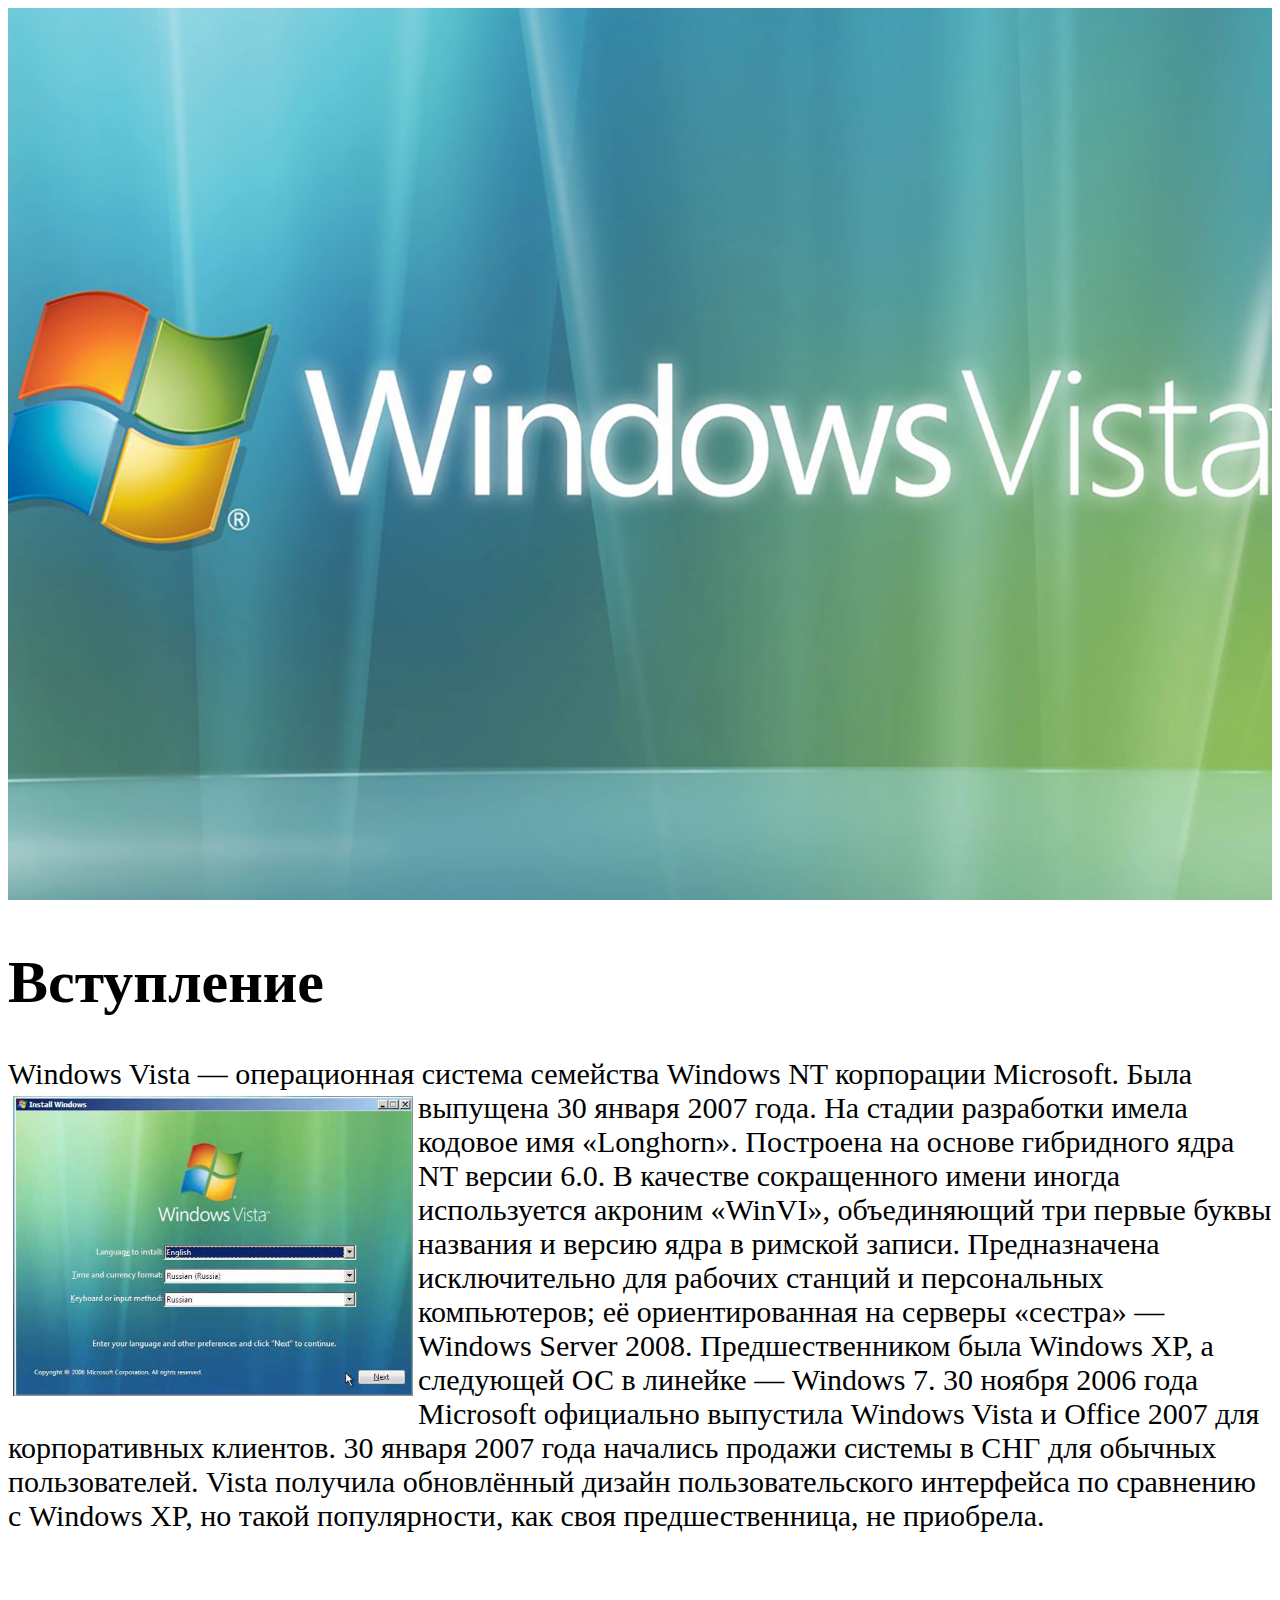
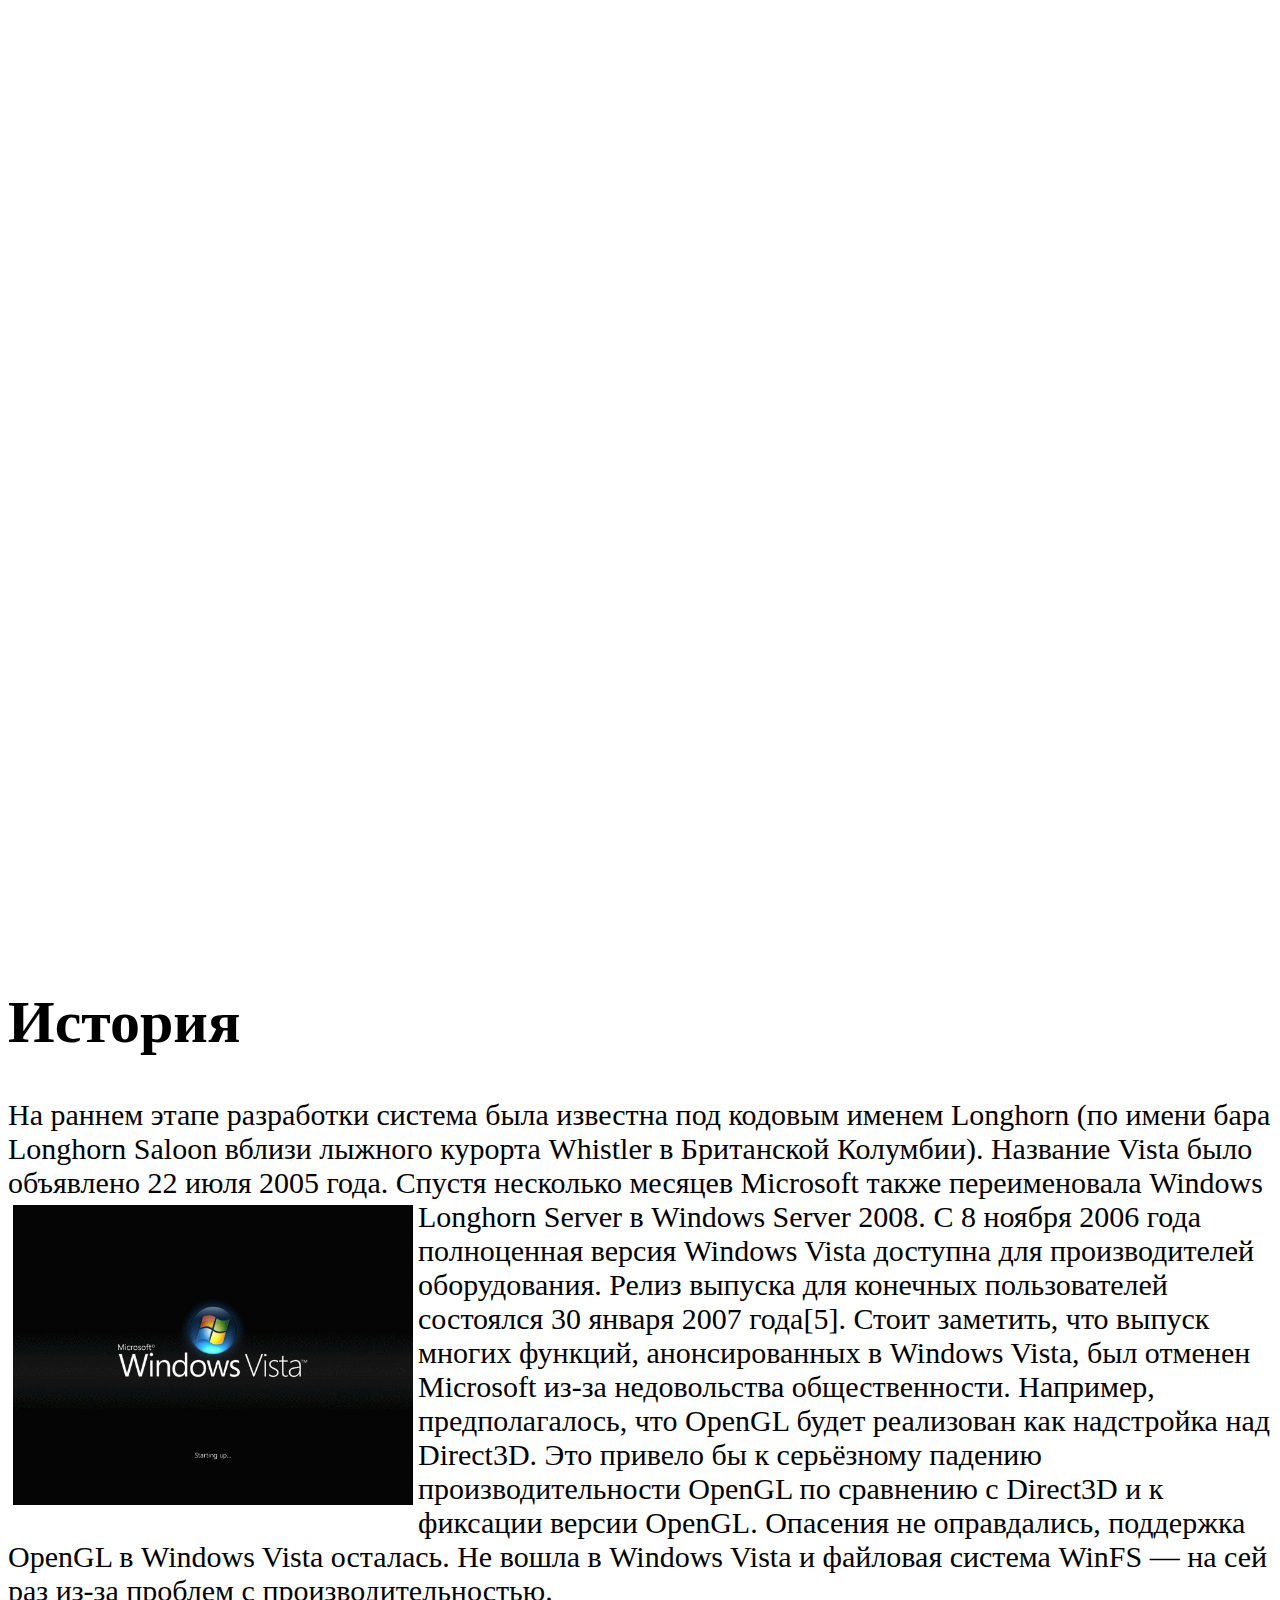
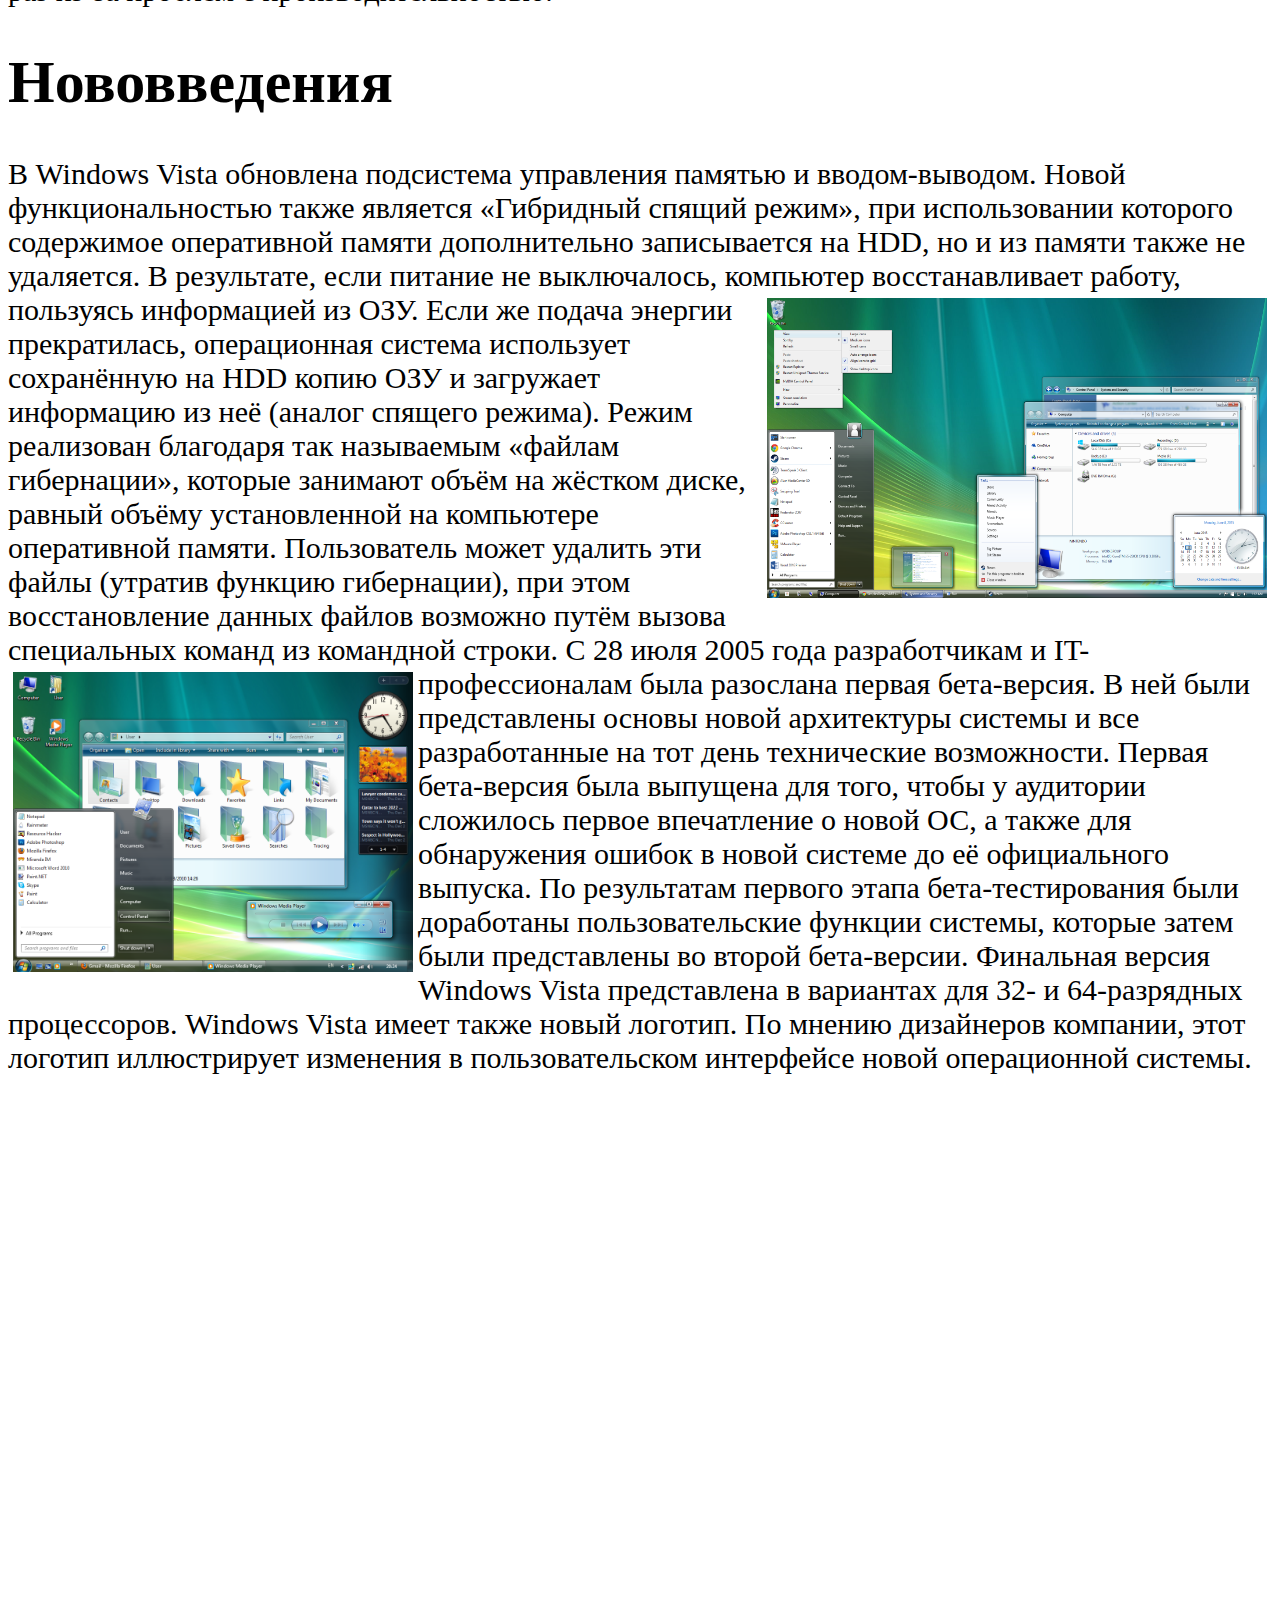
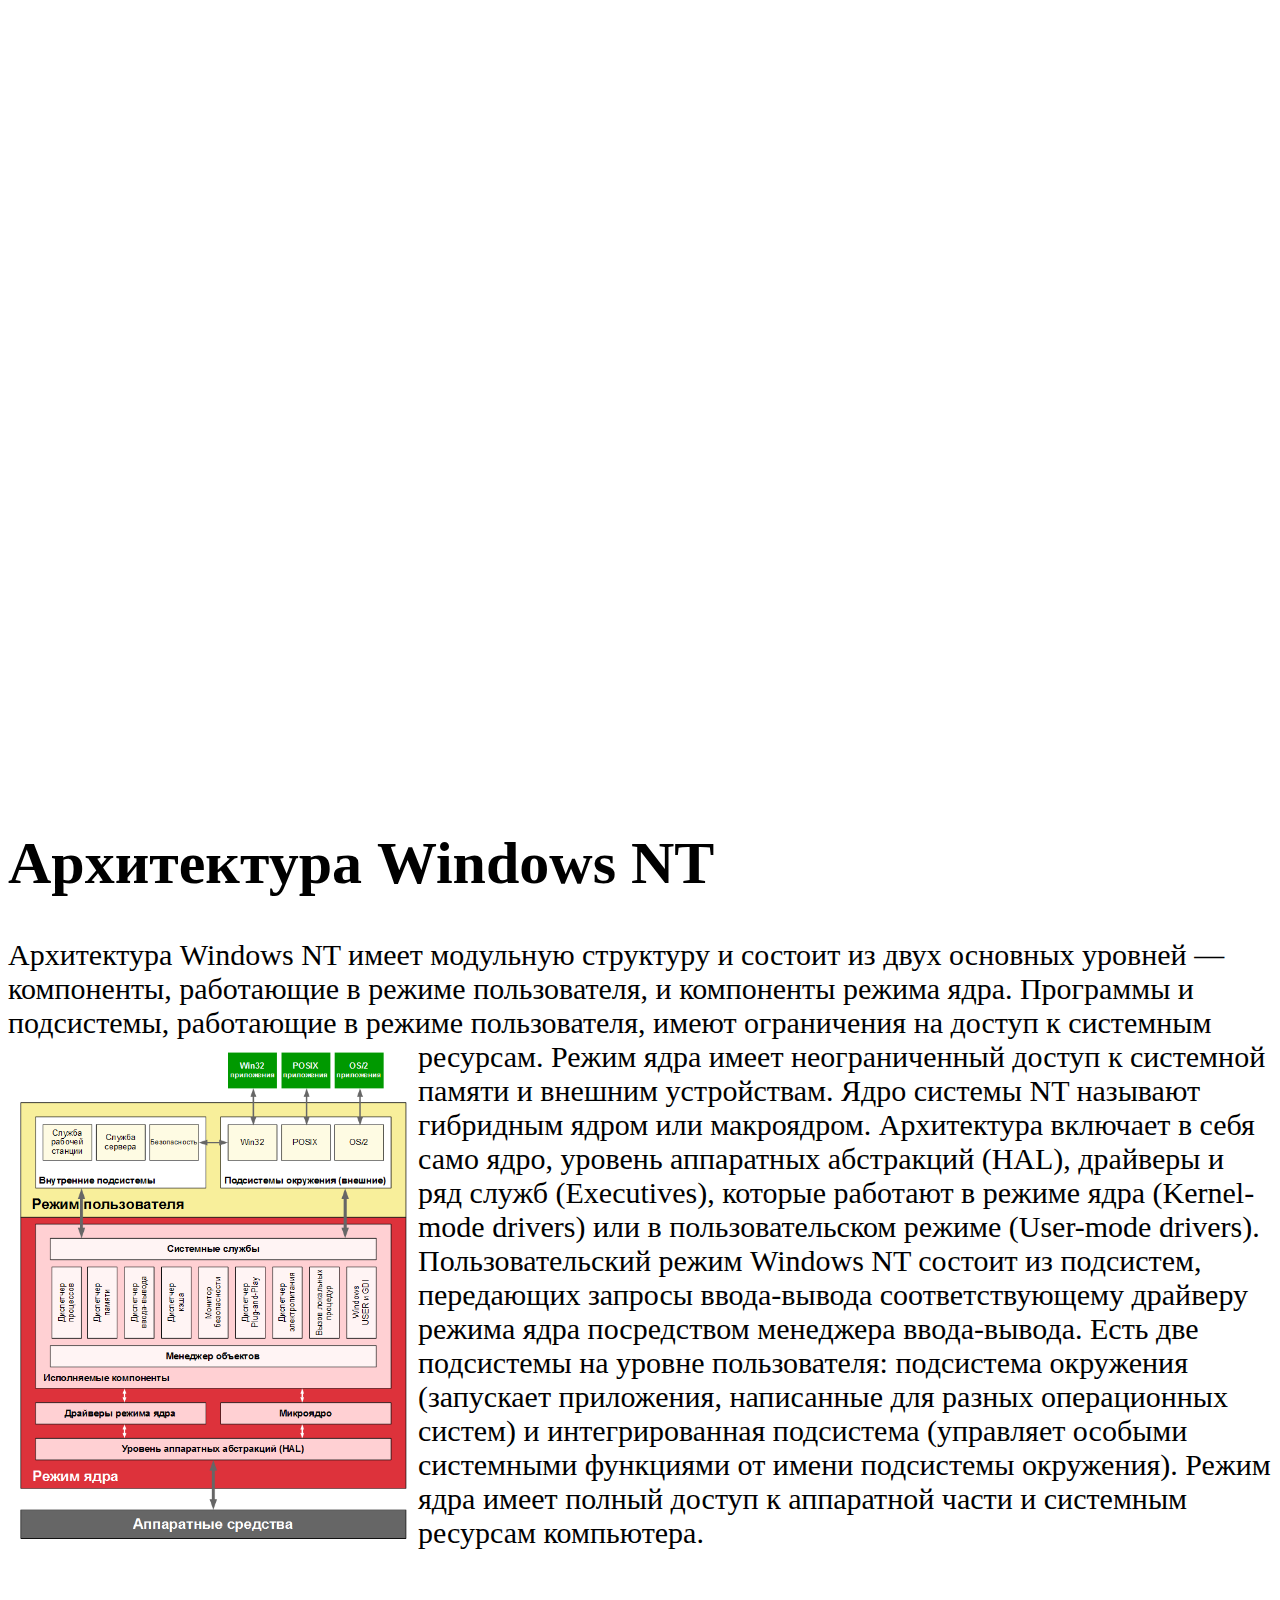
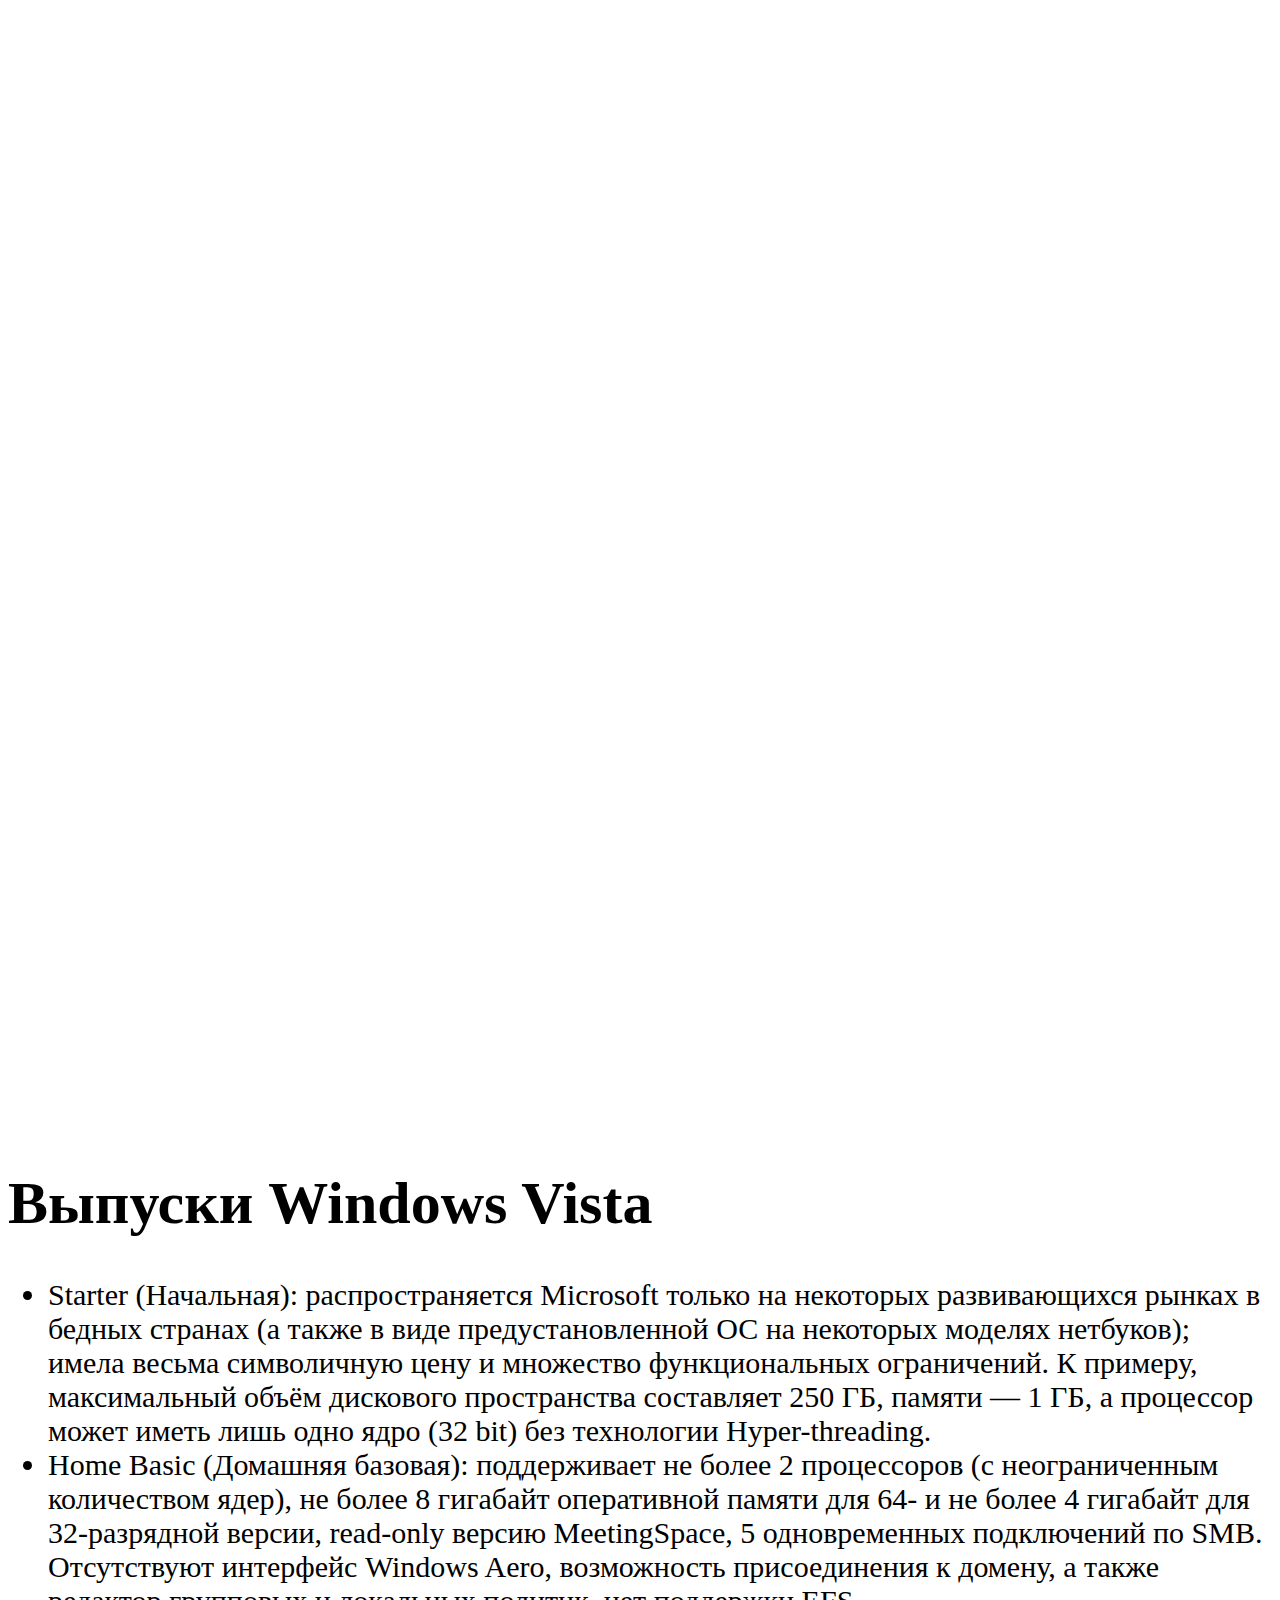
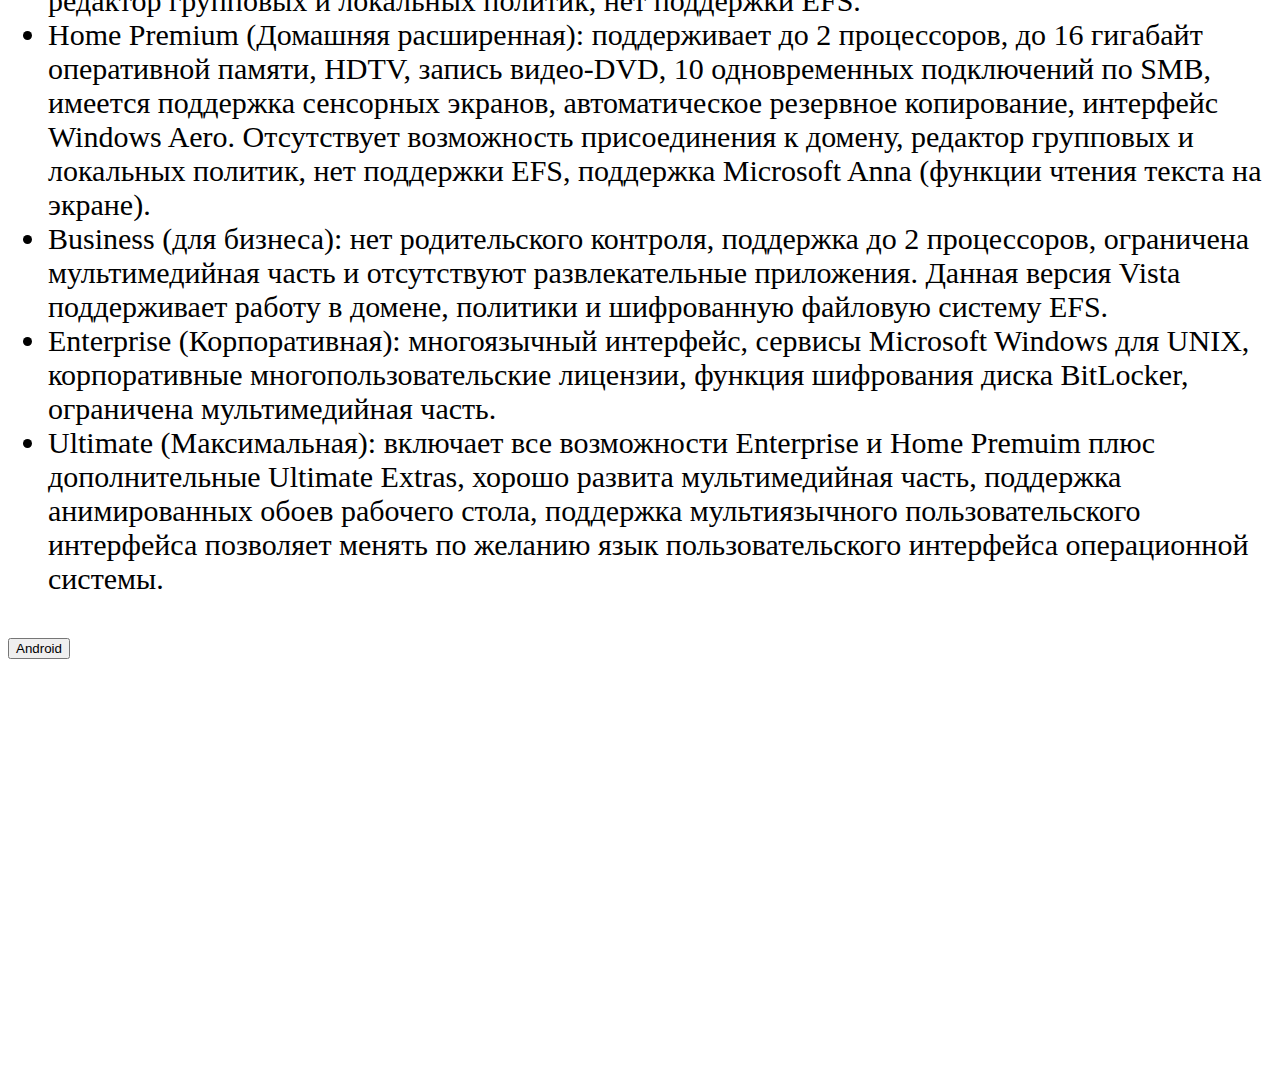
<file: index.html>
<!doctype html>
<html lang="ru">
  <head>
    <meta charset="utf-8">
    <meta name="viewport" content="width=device-width, initial-scale=1, shrink-to-fit=no">
    <link rel="stylesheet" href="https://stackpath.bootstrapcdn.com/bootstrap/4.5.0/css/bootstrap.min.css" integrity="sha384-9aIt2nRpC12Uk9gS9baDl411NQApFmC26EwAOH8WgZl5MYYxFfc+NcPb1dKGj7Sk" crossorigin="anonymous">
    <link rel="stylesheet" href="main.css">
    <title>Hello, world!</title>
  </head>
  <body>
    <div class="parallax"></div>

    <div style="height:700px;background-color:rgba(255, 255, 255, 0.685);font-size:30px" class="p-5 m-5">
    <h1>Вступление</h1>
    <p class="text-justify">  Windows Vista  — операционная система семейства Windows NT корпорации Microsoft. Была выпущена 30 января 2007 года. <img src="img/vista3.jpg"  width="400" height="300"  align="left" 
        vspace="5" hspace="5">На стадии разработки имела кодовое имя «Longhorn». Построена на основе гибридного ядра NT версии 6.0. В качестве сокращенного имени иногда используется акроним «WinVI», объединяющий три первые буквы названия и версию ядра в римской записи. Предназначена исключительно для рабочих станций и персональных компьютеров; её ориентированная на серверы «сестра» — Windows Server 2008. Предшественником была Windows XP, а следующей ОС в линейке — Windows 7.

        30 ноября 2006 года Microsoft официально выпустила Windows Vista и Office 2007 для корпоративных клиентов. 30 января 2007 года начались продажи системы в СНГ для обычных пользователей. Vista получила обновлённый дизайн пользовательского интерфейса по сравнению с Windows XP, но такой популярности, как своя предшественница, не приобрела.</p>
    
    
    </div>

    <div class="parallax2"></div>
    <div style="height:2100px;background-color:rgba(255, 255, 255, 0.685);font-size:30px" class="p-5 m-5">
        <h1>История</h1>
        <p class="text-justify">
            На раннем этапе разработки система была известна под кодовым именем Longhorn (по имени бара Longhorn Saloon вблизи лыжного курорта Whistler в Британской Колумбии). Название Vista было объявлено 22 июля 2005 года. Спустя несколько месяцев Microsoft также переименовала Windows Longhorn Server в Windows Server 2008.<img src="img/logvista.jpg" c width="400" height="300"  align="left" 
            vspace="5" hspace="5"> С 8 ноября 2006 года полноценная версия Windows Vista доступна для производителей оборудования. Релиз выпуска для конечных пользователей состоялся 30 января 2007 года[5].
            Стоит заметить, что выпуск многих функций, анонсированных в Windows Vista, был отменен Microsoft из-за недовольства общественности. Например, предполагалось, что OpenGL будет реализован как надстройка над Direct3D. Это привело бы к серьёзному падению производительности OpenGL по сравнению с Direct3D и к фиксации версии OpenGL. Опасения не оправдались, поддержка OpenGL в Windows Vista осталась. Не вошла в Windows Vista и файловая система WinFS — на сей раз из-за проблем с производительностью.
        </p>
        <h1>Нововведения</h1>
        <p class="text-justify">
            В Windows Vista обновлена подсистема управления памятью и вводом-выводом. Новой функциональностью также является «Гибридный спящий режим», при использовании которого содержимое оперативной памяти дополнительно записывается на HDD, но и из памяти также не удаляется. В результате, если питание не выключалось, компьютер восстанавливает работу, пользуясь информацией из ОЗУ. <img src="img/win2.png"  width="500" height="300"  align="right" 
            vspace="5" hspace="5"> Если же подача энергии прекратилась, операционная система использует сохранённую на HDD копию ОЗУ и загружает информацию из неё (аналог спящего режима). Режим реализован благодаря так называемым «файлам гибернации», которые занимают объём на жёстком диске, равный объёму установленной на компьютере оперативной памяти. Пользователь может удалить эти файлы (утратив функцию гибернации), при этом восстановление данных файлов возможно путём вызова специальных команд из командной строки.
            С 28 июля 2005 года разработчикам и IT-профессионалам была разослана первая бета-версия.<img src="img/win3.png"  width="400" height="300"  align="left" vspace="5" hspace="5"> В ней были представлены основы новой архитектуры системы и все разработанные на тот день технические возможности. Первая бета-версия была выпущена для того, чтобы у аудитории сложилось первое впечатление о новой ОС, а также для обнаружения ошибок в новой системе до её официального выпуска. По результатам первого этапа бета-тестирования были доработаны пользовательские функции системы, которые затем были представлены во второй бета-версии. Финальная версия Windows Vista представлена в вариантах для 32- и 64-разрядных процессоров.
            Windows Vista имеет также новый логотип. По мнению дизайнеров компании, этот логотип иллюстрирует изменения в пользовательском интерфейсе новой операционной системы.
        </p>
        </div>

        <div class="parallax3"></div>
        <div style="height:1000px;background-color:rgba(255, 255, 255, 0.685);font-size:30px" class="p-5 m-5">
            <h1>Архитектура Windows NT</h1>
            <p class="text-justify">
                Архитектура Windows NT имеет модульную структуру и состоит из двух основных уровней — компоненты, работающие в режиме пользователя, и компоненты режима ядра. Программы и подсистемы, работающие в режиме пользователя, имеют ограничения на доступ к системным ресурсам. 
                <img src="img/Архитектура_Windows_NT.png"  width="400" height="500"  align="left" vspace="5" hspace="5">Режим ядра имеет неограниченный доступ к системной памяти и внешним устройствам. Ядро системы NT называют гибридным ядром или макроядром. Архитектура включает в себя само ядро, уровень аппаратных абстракций (HAL), драйверы и ряд служб (Executives), которые работают в режиме ядра (Kernel-mode drivers) или в пользовательском режиме (User-mode drivers).
              
                Пользовательский режим Windows NT состоит из подсистем, передающих запросы ввода-вывода соответствующему драйверу режима ядра посредством менеджера ввода-вывода. Есть две подсистемы на уровне пользователя: подсистема окружения (запускает приложения, написанные для разных операционных систем) и интегрированная подсистема (управляет особыми системными функциями от имени подсистемы окружения). Режим ядра имеет полный доступ к аппаратной части и системным ресурсам компьютера.
            </p>
            </div>

        <div class="parallax"></div>
        <div style="height:1500px;background-color:rgba(255, 255, 255, 0.685);font-size:30px" class="p-5 m-5">
            <h1>Выпуски Windows Vista</h1>
            <p class="text-justify">
                <ul class="list-group list-group-flush">
                    <li class="list-group-item">
                        Starter (Начальная): распространяется Microsoft только на некоторых развивающихся рынках в бедных странах (а также в виде предустановленной ОС на некоторых моделях нетбуков); имела весьма символичную цену и множество функциональных ограничений. К примеру, максимальный объём дискового пространства составляет 250 ГБ, памяти — 1 ГБ, а процессор может иметь лишь одно ядро (32 bit) без технологии Hyper-threading.
                    </li>
                    <li class="list-group-item">
                        Home Basic (Домашняя базовая): поддерживает не более 2 процессоров (с неограниченным количеством ядер), не более 8 гигабайт оперативной памяти для 64- и не более 4 гигабайт для 32-разрядной версии, read-only версию MeetingSpace, 5 одновременных подключений по SMB. Отсутствуют интерфейс Windows Aero, возможность присоединения к домену, а также редактор групповых и локальных политик, нет поддержки EFS.
                    </li>
                    <li class="list-group-item">
                        Home Premium (Домашняя расширенная): поддерживает до 2 процессоров, до 16 гигабайт оперативной памяти, HDTV, запись видео-DVD, 10 одновременных подключений по SMB, имеется поддержка сенсорных экранов, автоматическое резервное копирование, интерфейс Windows Aero. Отсутствует возможность присоединения к домену, редактор групповых и локальных политик, нет поддержки EFS, поддержка Microsoft Anna (функции чтения текста на экране).
                    </li>
                    <li class="list-group-item">
                        Business (для бизнеса): нет родительского контроля, поддержка до 2 процессоров, ограничена мультимедийная часть и отсутствуют развлекательные приложения. Данная версия Vista поддерживает работу в домене, политики и шифрованную файловую систему EFS.
                    </li>
                    <li class="list-group-item">
                        Enterprise (Корпоративная): многоязычный интерфейс, сервисы Microsoft Windows для UNIX, корпоративные многопользовательские лицензии, функция шифрования диска BitLocker, ограничена мультимедийная часть.
                    </li>
                    <li class="list-group-item">
                        Ultimate (Максимальная): включает все возможности Enterprise и Home Premuim плюс дополнительные Ultimate Extras, хорошо развита мультимедийная часть, поддержка анимированных обоев рабочего стола, поддержка мультиязычного пользовательского интерфейса позволяет менять по желанию язык пользовательского интерфейса операционной системы.
                    </li>
                  </ul>
            </p>
            <a href="index2.html">
            <button type="button" class="btn btn-success"> Android </button>
            </a>
        </div>
    <script src="https://code.jquery.com/jquery-3.5.1.slim.min.js" integrity="sha384-DfXdz2htPH0lsSSs5nCTpuj/zy4C+OGpamoFVy38MVBnE+IbbVYUew+OrCXaRkfj" crossorigin="anonymous"></script>
    <script src="https://cdn.jsdelivr.net/npm/popper.js@1.16.0/dist/umd/popper.min.js" integrity="sha384-Q6E9RHvbIyZFJoft+2mJbHaEWldlvI9IOYy5n3zV9zzTtmI3UksdQRVvoxMfooAo" crossorigin="anonymous"></script>
    <script src="https://stackpath.bootstrapcdn.com/bootstrap/4.5.0/js/bootstrap.min.js" integrity="sha384-OgVRvuATP1z7JjHLkuOU7Xw704+h835Lr+6QL9UvYjZE3Ipu6Tp75j7Bh/kR0JKI" crossorigin="anonymous"></script>
  </body>
</html>
</file>
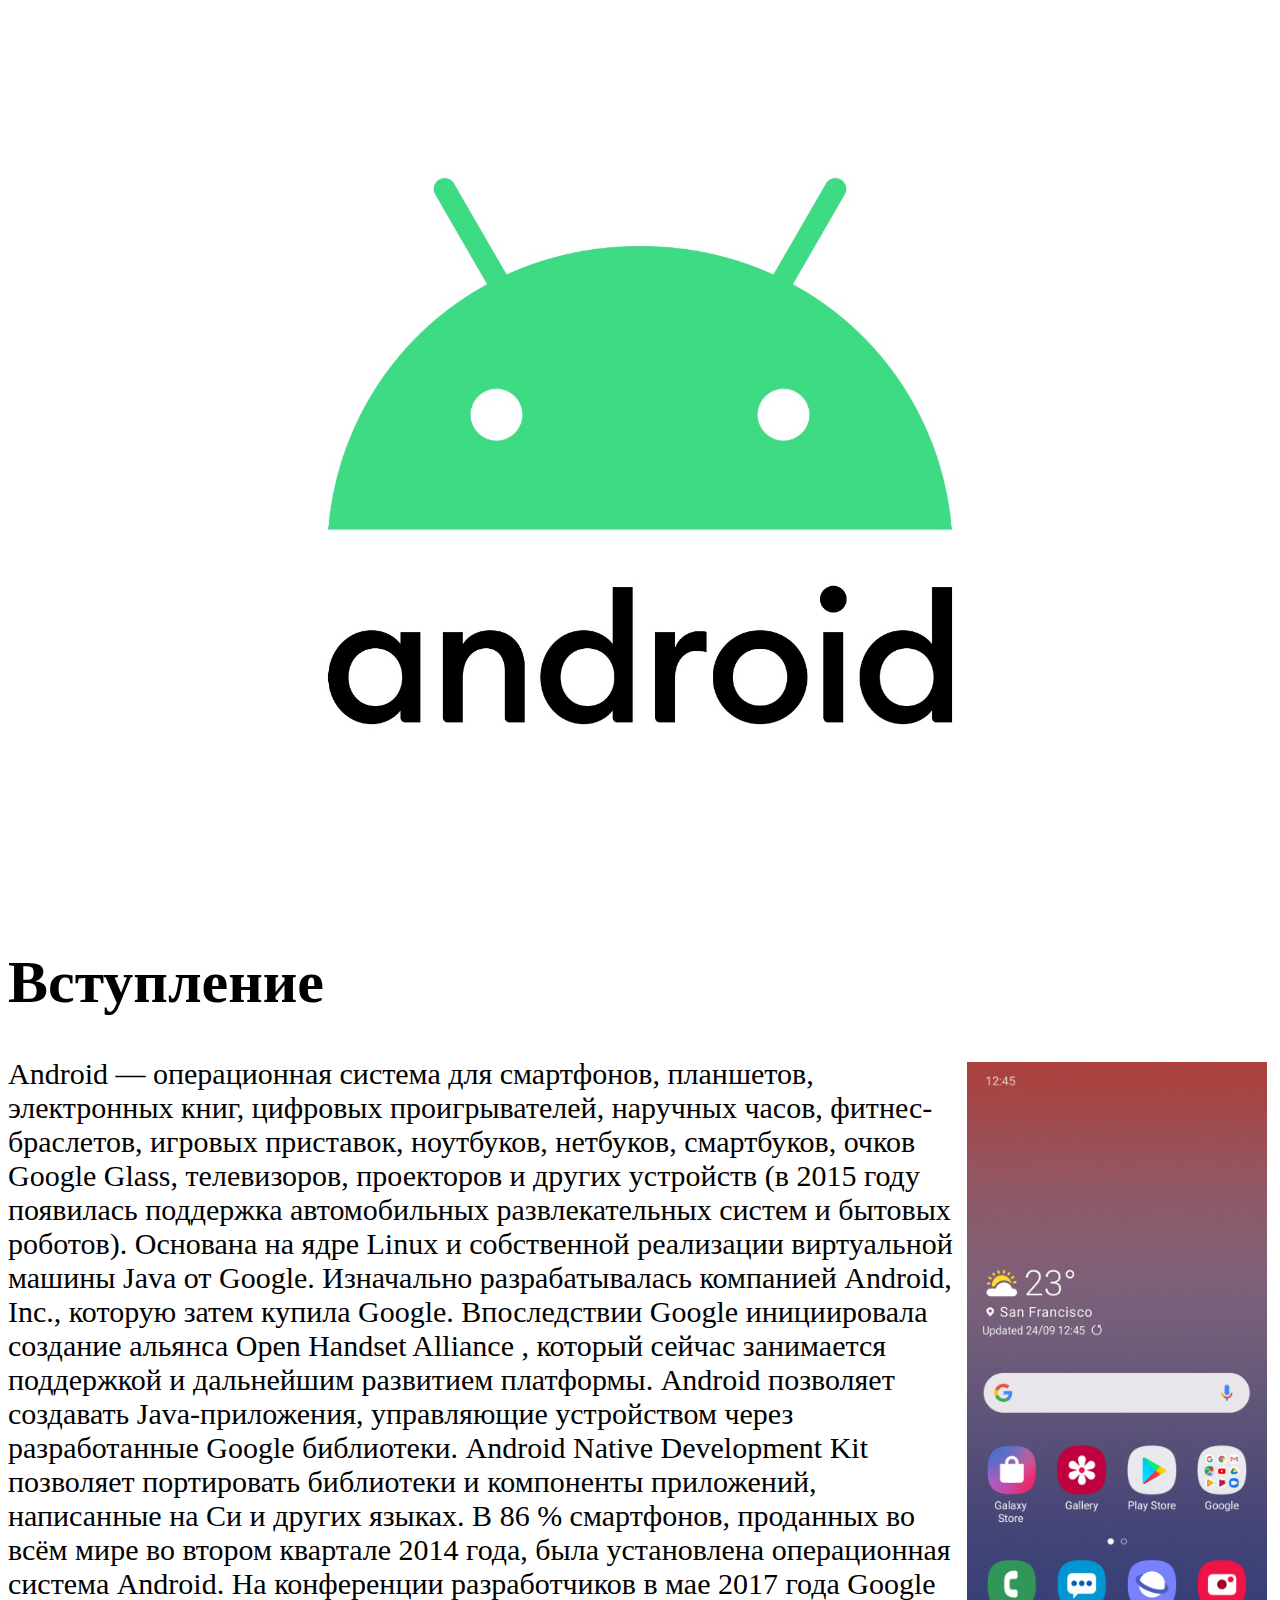
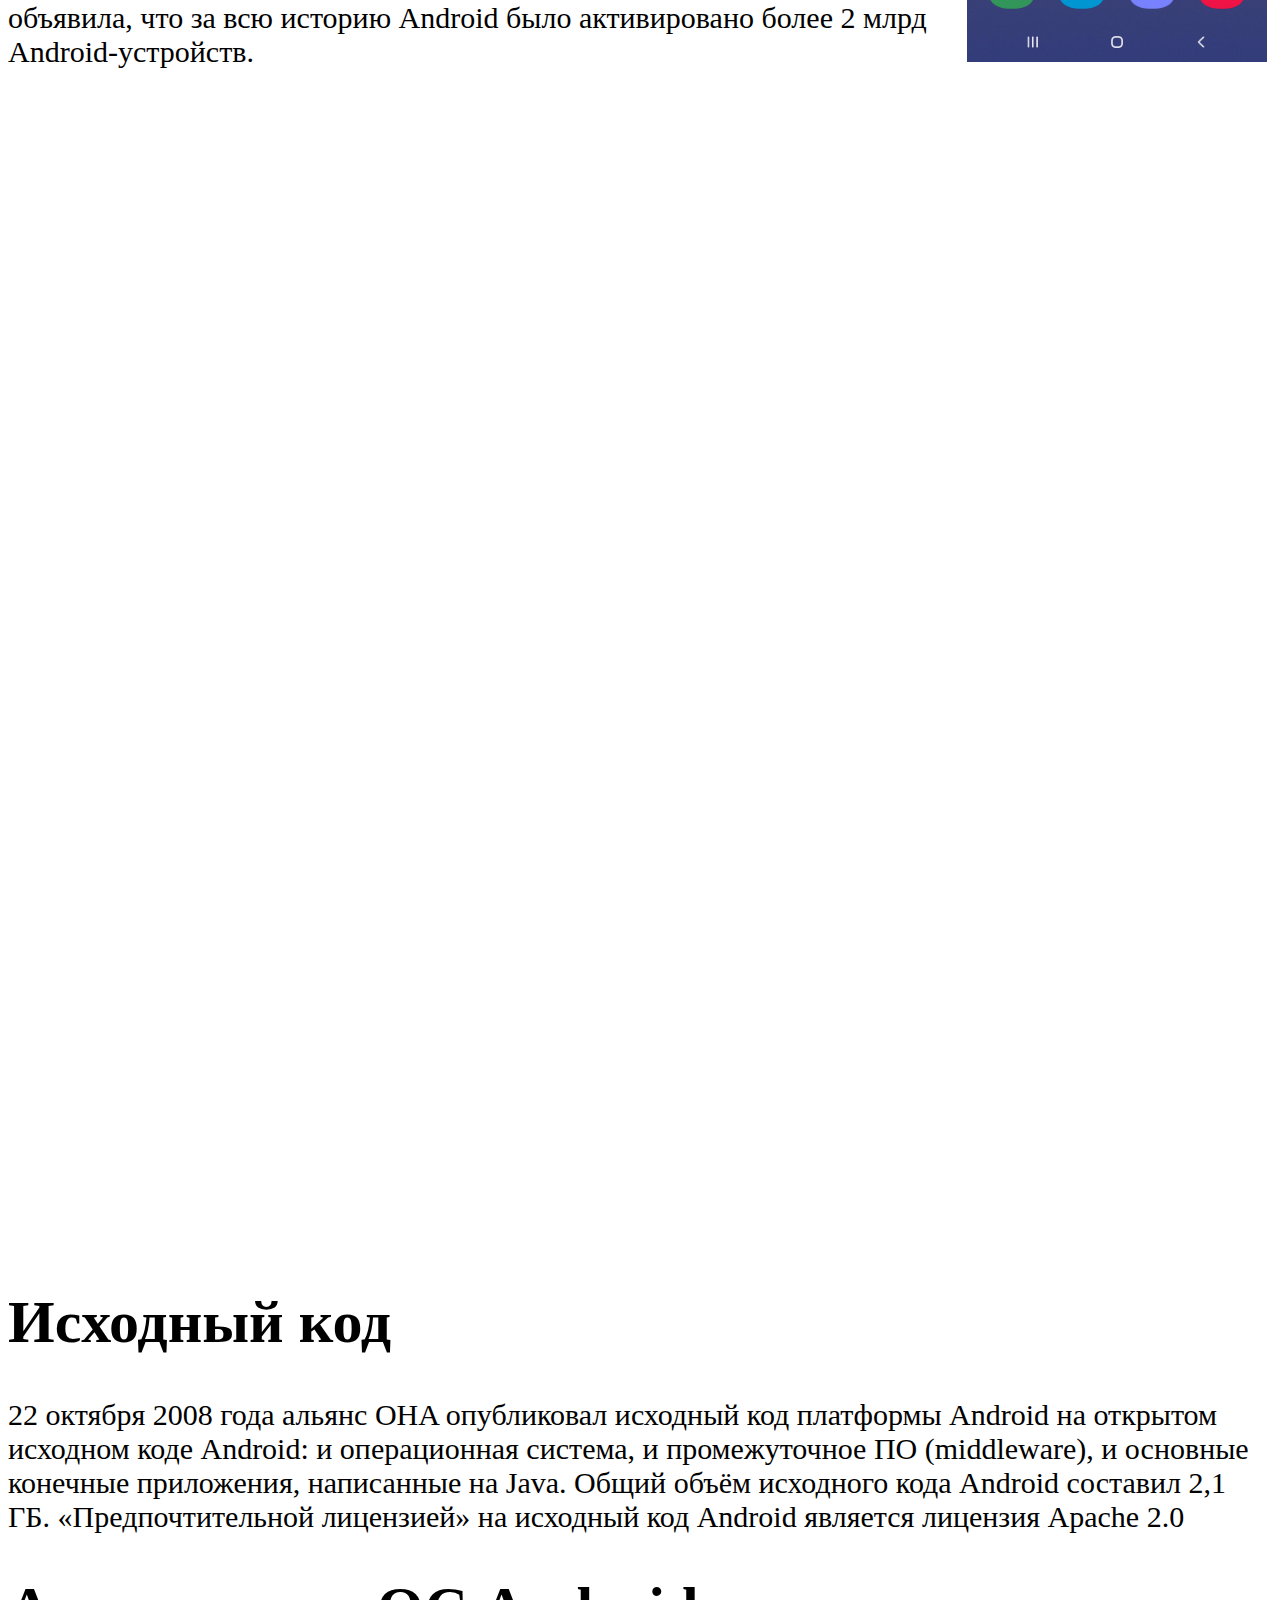
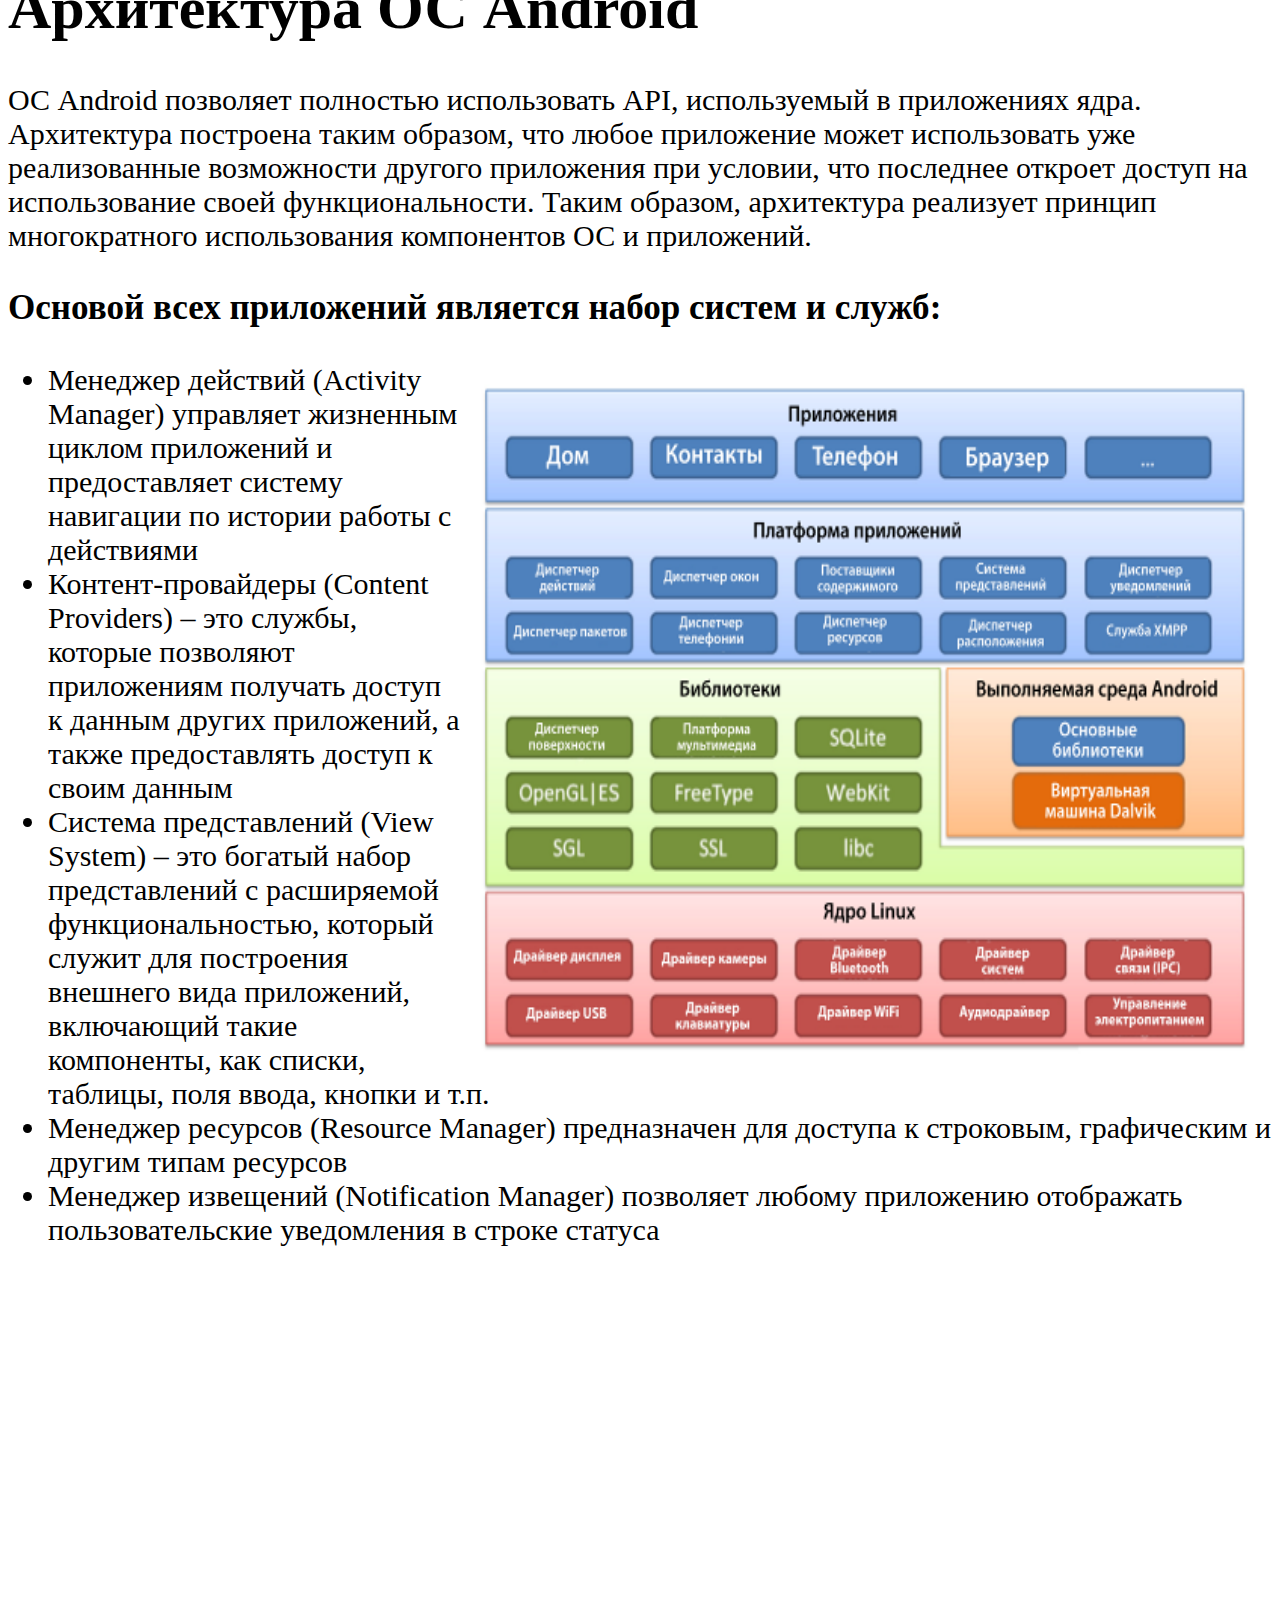
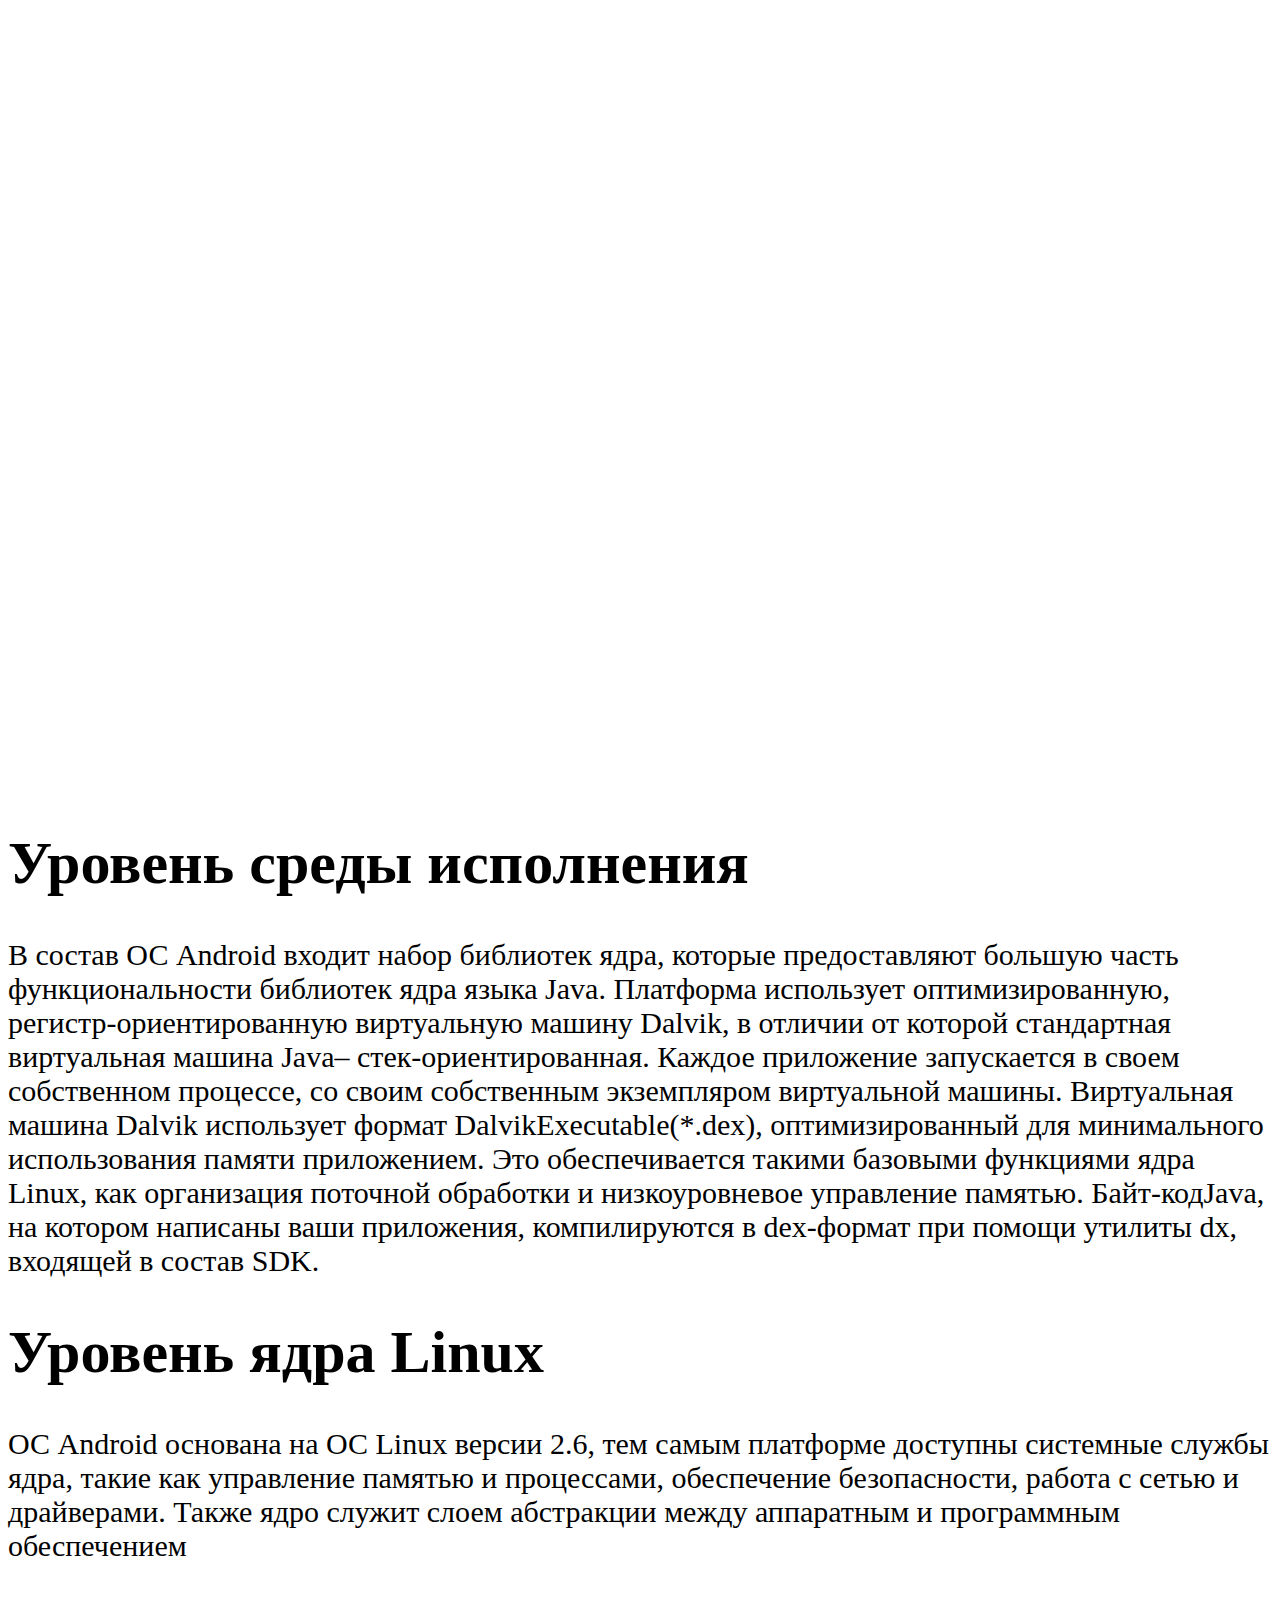
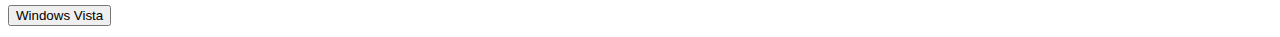
<file: index2.html>
<!doctype html>
<html lang="ru">
  <head>
    <meta charset="utf-8">
    <meta name="viewport" content="width=device-width, initial-scale=1, shrink-to-fit=no">
    <link rel="stylesheet" href="https://stackpath.bootstrapcdn.com/bootstrap/4.5.0/css/bootstrap.min.css" integrity="sha384-9aIt2nRpC12Uk9gS9baDl411NQApFmC26EwAOH8WgZl5MYYxFfc+NcPb1dKGj7Sk" crossorigin="anonymous">
    <link rel="stylesheet" href="main.css">
    <title></title>
  </head>
  <body>
    <div class="parallax4"></div>

    <div style="height:1000px;background-color:rgba(255, 255, 255, 0.685);font-size:30px" class="p-5 m-5">
    <h1>Вступление</h1>
    <p class="text-justify"> 
          <img src="img/screen-0.jpg"  width="300" height="600"  align="right" vspace="5" hspace="5">
        Android  — операционная система для смартфонов, планшетов, электронных книг, цифровых проигрывателей, наручных часов, фитнес-браслетов, игровых приставок, ноутбуков, нетбуков, смартбуков, очков Google Glass, телевизоров, проекторов и других устройств (в 2015 году появилась поддержка автомобильных развлекательных систем и бытовых роботов).
      
        Основана на ядре Linux и собственной реализации виртуальной машины Java от Google. Изначально разрабатывалась компанией Android, Inc., которую затем купила Google. Впоследствии Google инициировала создание альянса Open Handset Alliance , который сейчас занимается поддержкой и дальнейшим развитием платформы. Android позволяет создавать Java-приложения, управляющие устройством через разработанные Google библиотеки. Android Native Development Kit позволяет портировать библиотеки и компоненты приложений, написанные на Си и других языках.
        
        В 86 % смартфонов, проданных во всём мире во втором квартале 2014 года, была установлена операционная система Android. На конференции разработчиков в мае 2017 года Google объявила, что за всю историю Android было активировано более 2 млрд Android-устройств.
    </p>
    
    </div>

    <div class="parallax5"></div>
    <div style="height:1800px;background-color:rgba(255, 255, 255, 0.685);font-size:30px" class="p-5 m-5">
        <h1>Иcходный код</h1>
        <p class="text-justify">
            22 октября 2008 года альянс OHA опубликовал исходный код платформы Android на открытом исходном коде Android: и операционная система, и промежуточное ПО (middleware), и основные конечные приложения, написанные на Java. Общий объём исходного кода Android составил 2,1 ГБ. «Предпочтительной лицензией» на исходный код Android является лицензия Apache 2.0
        </p>
        <h1>Архитектура ОС Android</h1>
        <p class="text-justify">
            ОС Android позволяет полностью использовать API, используемый в приложениях ядра. Архитектура построена таким образом, что любое приложение может использовать уже реализованные возможности другого приложения при условии, что последнее откроет доступ на использование своей функциональности. Таким образом, архитектура реализует принцип многократного использования компонентов ОС и приложений.
        <h3> Основой всех приложений является набор систем и служб:</h3>    
        <img src="img/image002.png"  width="800" height="700"  align="right" vspace="5" hspace="5">
            <ul>
                <li> Менеджер действий (Activity Manager) управляет жизненным циклом приложений и предоставляет систему навигации по истории работы с действиями</li>
                <li> Контент-провайдеры (Content Providers) – это службы, которые позволяют приложениям получать доступ к данным других приложений, а также предоставлять доступ к своим данным</li>
                <li> Система представлений (View System) – это богатый набор представлений с расширяемой функциональностью, который служит для построения внешнего вида приложений, включающий такие компоненты, как списки, таблицы, поля ввода, кнопки и т.п.</li>
                <li> Менеджер ресурсов (Resource Manager) предназначен для доступа к строковым, графическим и другим типам ресурсов</li>
                <li> Менеджер извещений (Notification Manager) позволяет любому приложению отображать пользовательские уведомления в строке статуса</li>
            </ul>
        
        </p>
        </div>

        <div class="parallax6"></div>
        <div style="height:800px;background-color:rgba(255, 255, 255, 0.685);font-size:30px" class="p-5 m-5">
            <h1>Уровень среды исполнения</h1>
            <p class="text-justify">
                В состав ОС Android входит набор библиотек ядра, которые предоставляют большую часть функциональности библиотек ядра языка Java.
                Платформа использует оптимизированную, регистр-ориентированную виртуальную машину Dalvik, в отличии от которой стандартная виртуальная машина Java– стек-ориентированная. Каждое приложение запускается в своем собственном процессе, со своим собственным экземпляром виртуальной машины. Виртуальная машина Dalvik использует формат DalvikExecutable(*.dex), оптимизированный для минимального использования памяти приложением. Это обеспечивается такими базовыми функциями ядра Linux, как организация поточной обработки и низкоуровневое управление памятью. Байт-кодJava, на котором написаны ваши приложения, компилируются в dex-формат при помощи утилиты dx, входящей в состав SDK.
            </p>
            <h1>Уровень ядра Linux</h1>
            <p class="text-justify">
                ОС Android основана на ОС Linux версии 2.6, тем самым платформе доступны системные службы ядра, такие как управление памятью и процессами, обеспечение безопасности, работа с сетью и драйверами. Также ядро служит слоем абстракции между аппаратным и программным обеспечением 
            </p>
            <a href="index.html">
            <button type="button" class="btn btn-primary"> Windows Vista </button>
            </a>
            </div>
    <script src="https://code.jquery.com/jquery-3.5.1.slim.min.js" integrity="sha384-DfXdz2htPH0lsSSs5nCTpuj/zy4C+OGpamoFVy38MVBnE+IbbVYUew+OrCXaRkfj" crossorigin="anonymous"></script>
    <script src="https://cdn.jsdelivr.net/npm/popper.js@1.16.0/dist/umd/popper.min.js" integrity="sha384-Q6E9RHvbIyZFJoft+2mJbHaEWldlvI9IOYy5n3zV9zzTtmI3UksdQRVvoxMfooAo" crossorigin="anonymous"></script>
    <script src="https://stackpath.bootstrapcdn.com/bootstrap/4.5.0/js/bootstrap.min.js" integrity="sha384-OgVRvuATP1z7JjHLkuOU7Xw704+h835Lr+6QL9UvYjZE3Ipu6Tp75j7Bh/kR0JKI" crossorigin="anonymous"></script>
  </body>
</html>
</file>
<file: main.css>
.parallax {
    background-image: url("img/Vista.png");
    min-height: 900px; 
    background-attachment: fixed;
    background-position: center;
    background-repeat: no-repeat;
    background-size: cover;
  }
  .parallax2 {
    background-image: url("img/win.jpg");
    min-height: 900px; 
    background-attachment: fixed;
    background-position: center;
    background-repeat: no-repeat;
    background-size: cover;
  }
  .parallax3 {
    background-image: url("img/Windowsvista.jpg");
    min-height: 900px; 
    background-attachment: fixed;
    background-position: center;
    background-repeat: no-repeat;
    background-size: cover;
  }
a:visited{
    color: white;
}
a:active{
    color: white;
}
.parallax4 {
    background-image: url("img/Android_logo.jpg");
    min-height: 900px; 
    background-attachment: fixed;
    background-position: center;
    background-repeat: no-repeat;
    background-size: cover;
  }
  .parallax5 {
    background-image: url("img/google-android_large.png");
    min-height: 900px; 
    background-attachment: fixed;
    background-position: center;
    background-repeat: no-repeat;
    background-size: cover;
  }
  .parallax6 {
    background-image: url("img/1_rpu-OuiHBtkOLNGzpcXdsQ.png");
    min-height: 900px; 
    background-attachment: fixed;
    background-position: center;
    background-repeat: no-repeat;
    background-size: cover;
  }
</file>
